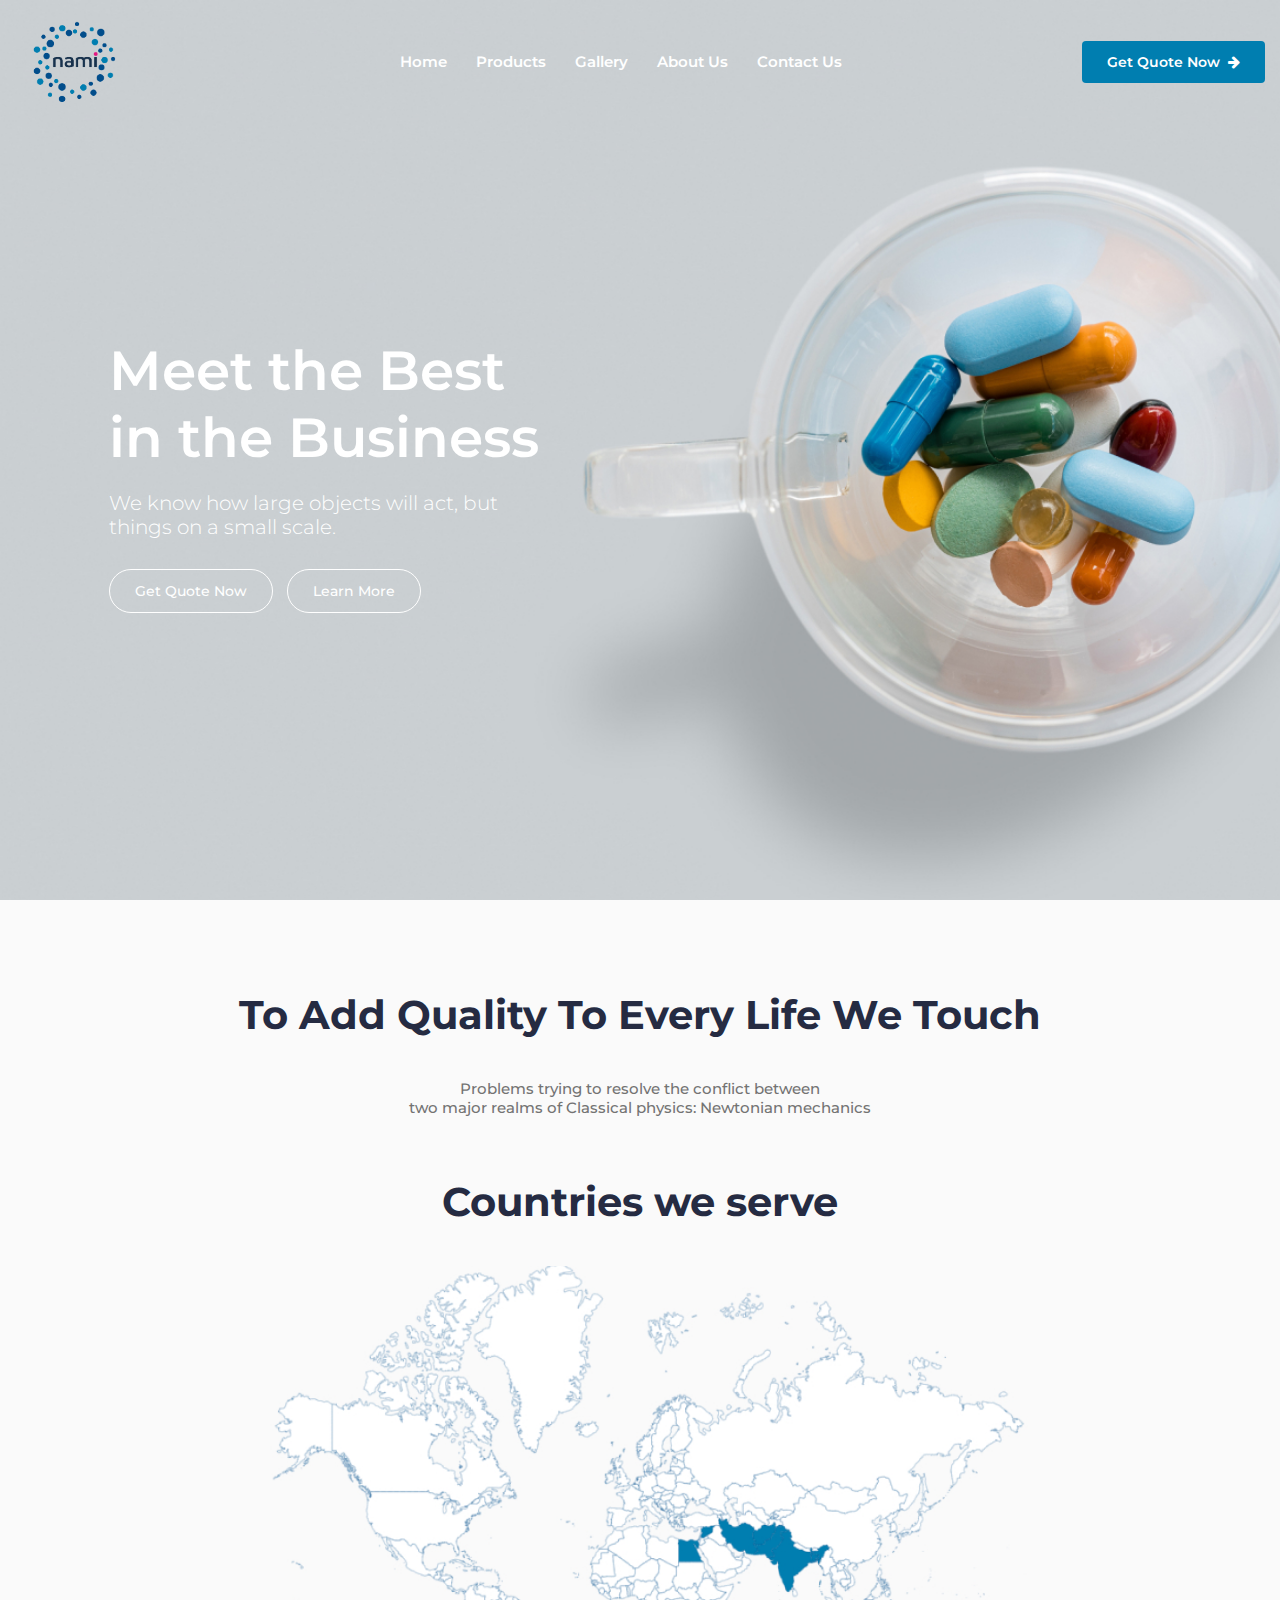
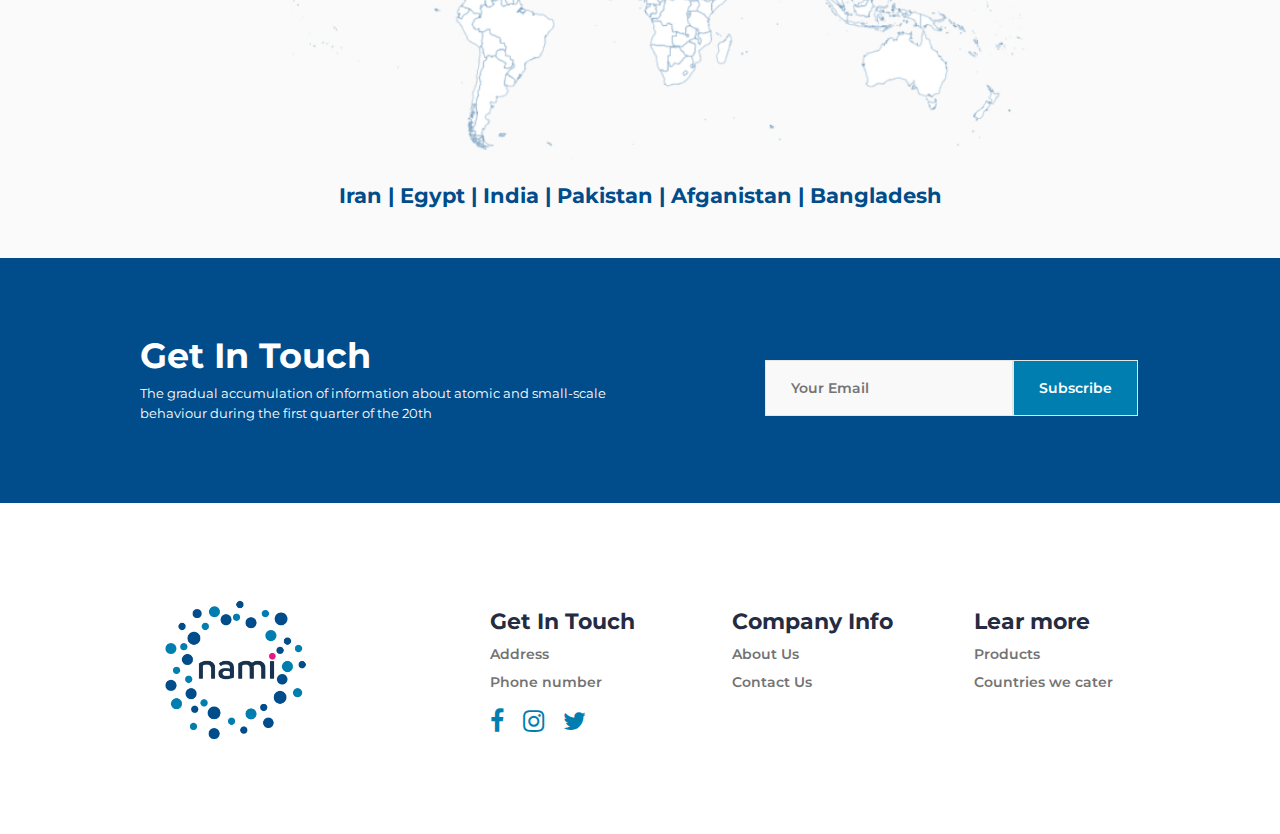
<file: index.html>
<!DOCTYPE html>
<html>
   <head>
      <meta name="viewport" content="width=device-width, initial-scale=1">
      <link rel="stylesheet" href="style.css">
	  <title>Namilifesciences</title>
	  <link rel = "icon" type = "image/png" href = "images/logo.png">
   <body>
      <header>
         <div class="container">
            <div class="row">
               <div class="logo"> 
                  <img src="images/logo.png">
               </div>
               <div class="navbar">
                  <ul class="nav-menu">
                     <li class="nav-item"><a href="index.html"class="active">Home</a></li>
                     <li class="nav-item"><a href="products.html">Products</a></li>
                     <li class="nav-item"><a href="gallery.html">Gallery</a></li>
                     <li class="nav-item"><a href="aboutUs.html">About Us</a></li>
                     <li class="nav-item"><a href="contactUs.html">Contact Us</a></li>
                  </ul>
               </div>
               <div class="hamburger">
                  <span class="bar"></span>
                  <span class="bar"></span>
                  <span class="bar"></span>
               </div>
               <div class="button-header">
                  <a href="contactUs.html#location">Get Quote Now &nbsp;<i class="fa fa-arrow-right"></i></a>
               </div>
            </div>
         </div>
         </div>
      </header>
      <section class="home" id="home">
         <div class="container">
            <div class="row full-screen">
               <div class="row">
                  <div class="home-content">
                     <div class="block">
                        <h1>Meet the Best in the Business</h1>
                        <h4>We know how large objects will act, but things on a small scale.</h4>
                        <div class="btn">
                           <a href="contactUs.html#location">Get Quote Now</a>
                           <a href="">Learn More</a>
                        </div>
                     </div>
                  </div>
               </div>
            </div>
         </div>
      </section>
      <section class="Main-content" id="Main-content">
         <div class="content">
            <div class="content-sub1">
               <h2>To Add Quality To Every Life We Touch</h2>
               <h4>Problems trying to resolve the conflict between<br>two major realms of Classical physics: Newtonian mechanics </h4>
            </div>
            <div class="btn">
               <a href="contactUs.html#location">Get Quote Now</a>
            </div>
            <div class="content-sub2" id="content-sub2">
               <h2>Countries we serve</h2>
               <img src="images/map.jpg">
               <h3>Iran | Egypt | India | Pakistan | Afganistan | Bangladesh
               </h3>
            </div>
         </div>
      </section>
      <section class="message-text">
         <div class="container">
            <div class="row align-items-center">
               <div class="text">
                  <h2>Get In Touch</h2>
                  <h3>The gradual accumulation of information about atomic and small-scale behaviour during the first quarter of the 20th </h3>
               </div>
               <div class="button">
				  <form action="suscribe.php" method="post">
                  	<input type="email" name="email" placeholder="Your Email"><a href="">Subscribe</a>
				  </form>
               </div>
            </div>
         </div>
      </section>
      <footer>
		<div class="container">
		   <div class="row">
			  <div class="logo">
				 <img src="images/logo.png">
			  </div>
			  <div class="empty">
			  </div>
			  <div class="touch">
				 <h3>Get In Touch</h3>
				 <h5><a href="contactUs.html#map">Address</a></h5>
				 <h5><a href="contactUs.html#contact">Phone number</a></h5>
				 <div class="social">
					<a href=""><i class="fa fa-facebook"></i></a>
					<a href=""><i class="fa fa-instagram"></i></a>
					<a href=""><i class="fa fa-twitter"></i></a>
				 </div>
			  </div>
			  <div class="info">
				 <h3>Company Info</h3>
				 <h5 ><a href="aboutUs.html">About Us</a></h5>
				 <h5><a href="contactUs.html">Contact Us</a></h5>
			  </div>
			  <div class="more">
				 <h3>Lear more</h3>
				 <h5><a href="products.html">Products</a></h5>
				 <h5><a href="#content-sub2">Countries we cater</a></h5>
			  </div>
		   </div>
		</div>
	 </footer>
      <script  src="script.js"></script>
   </body>
</html>
</file>
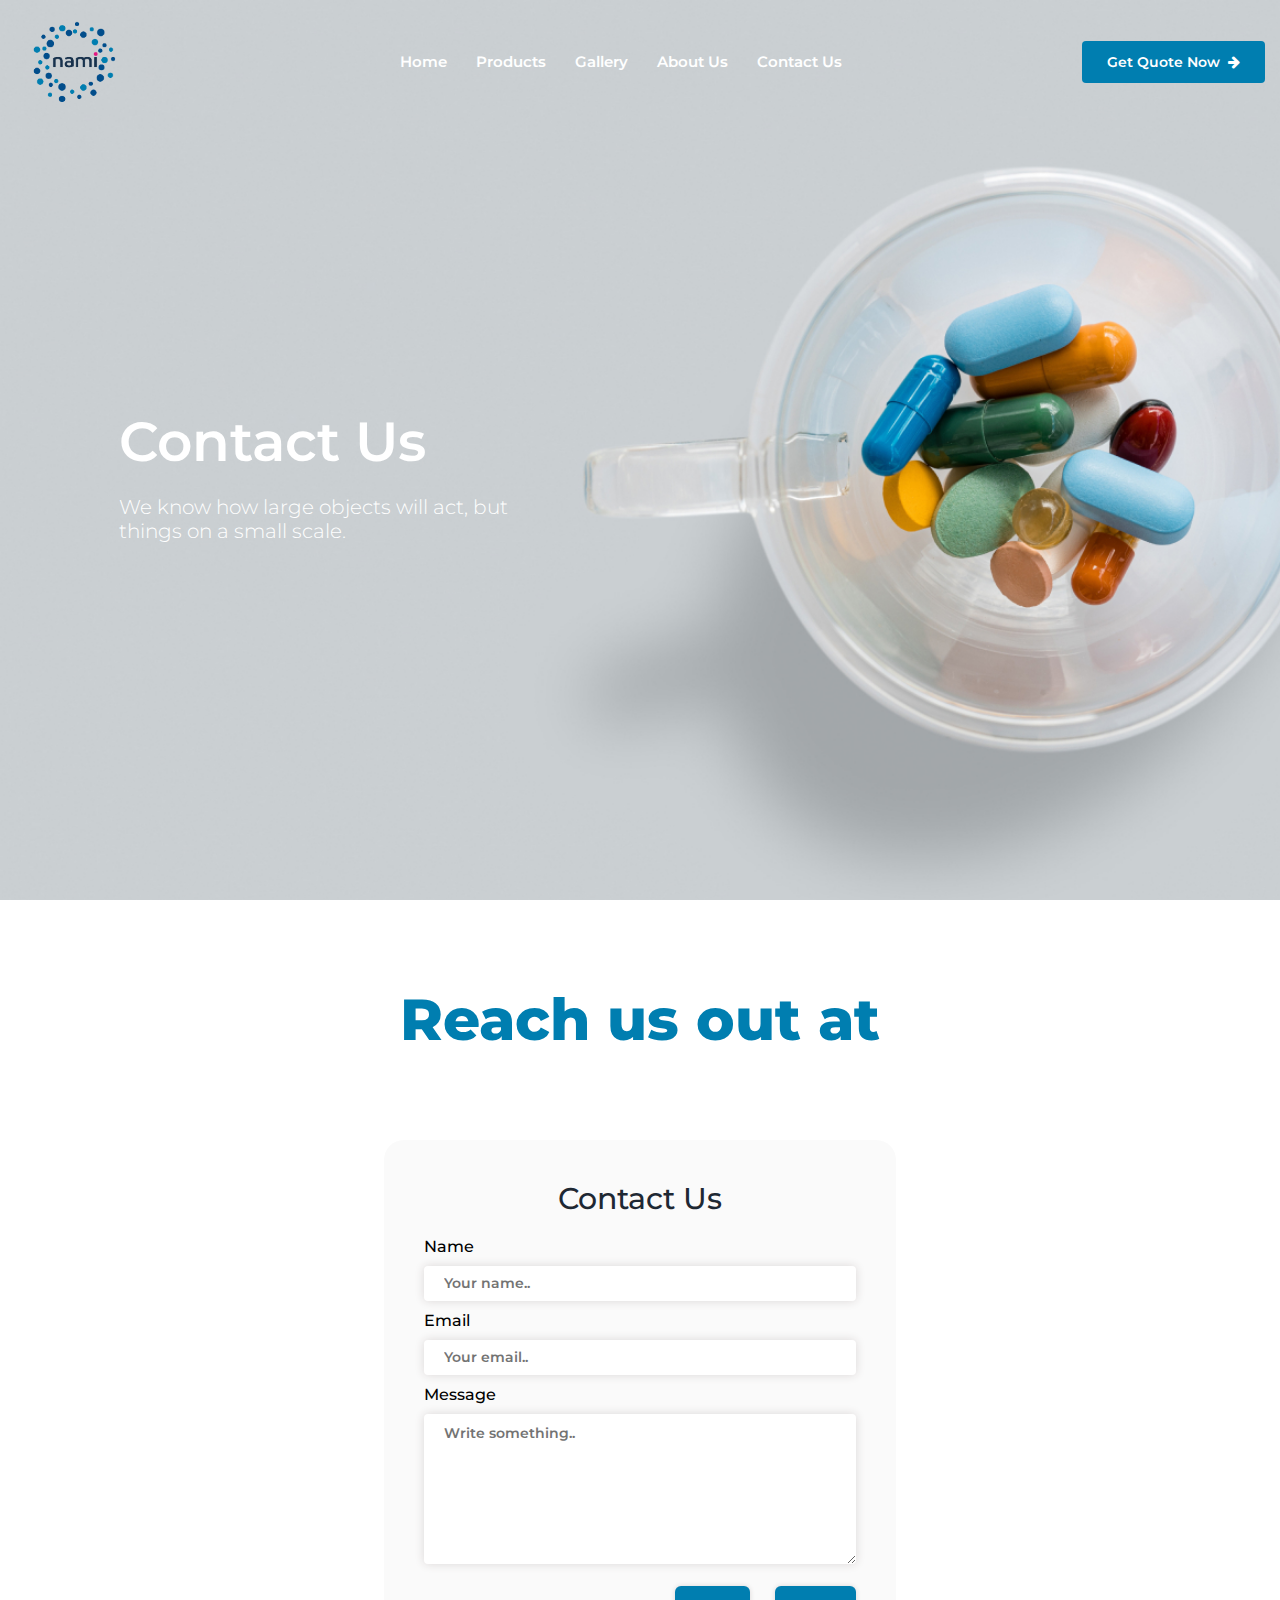
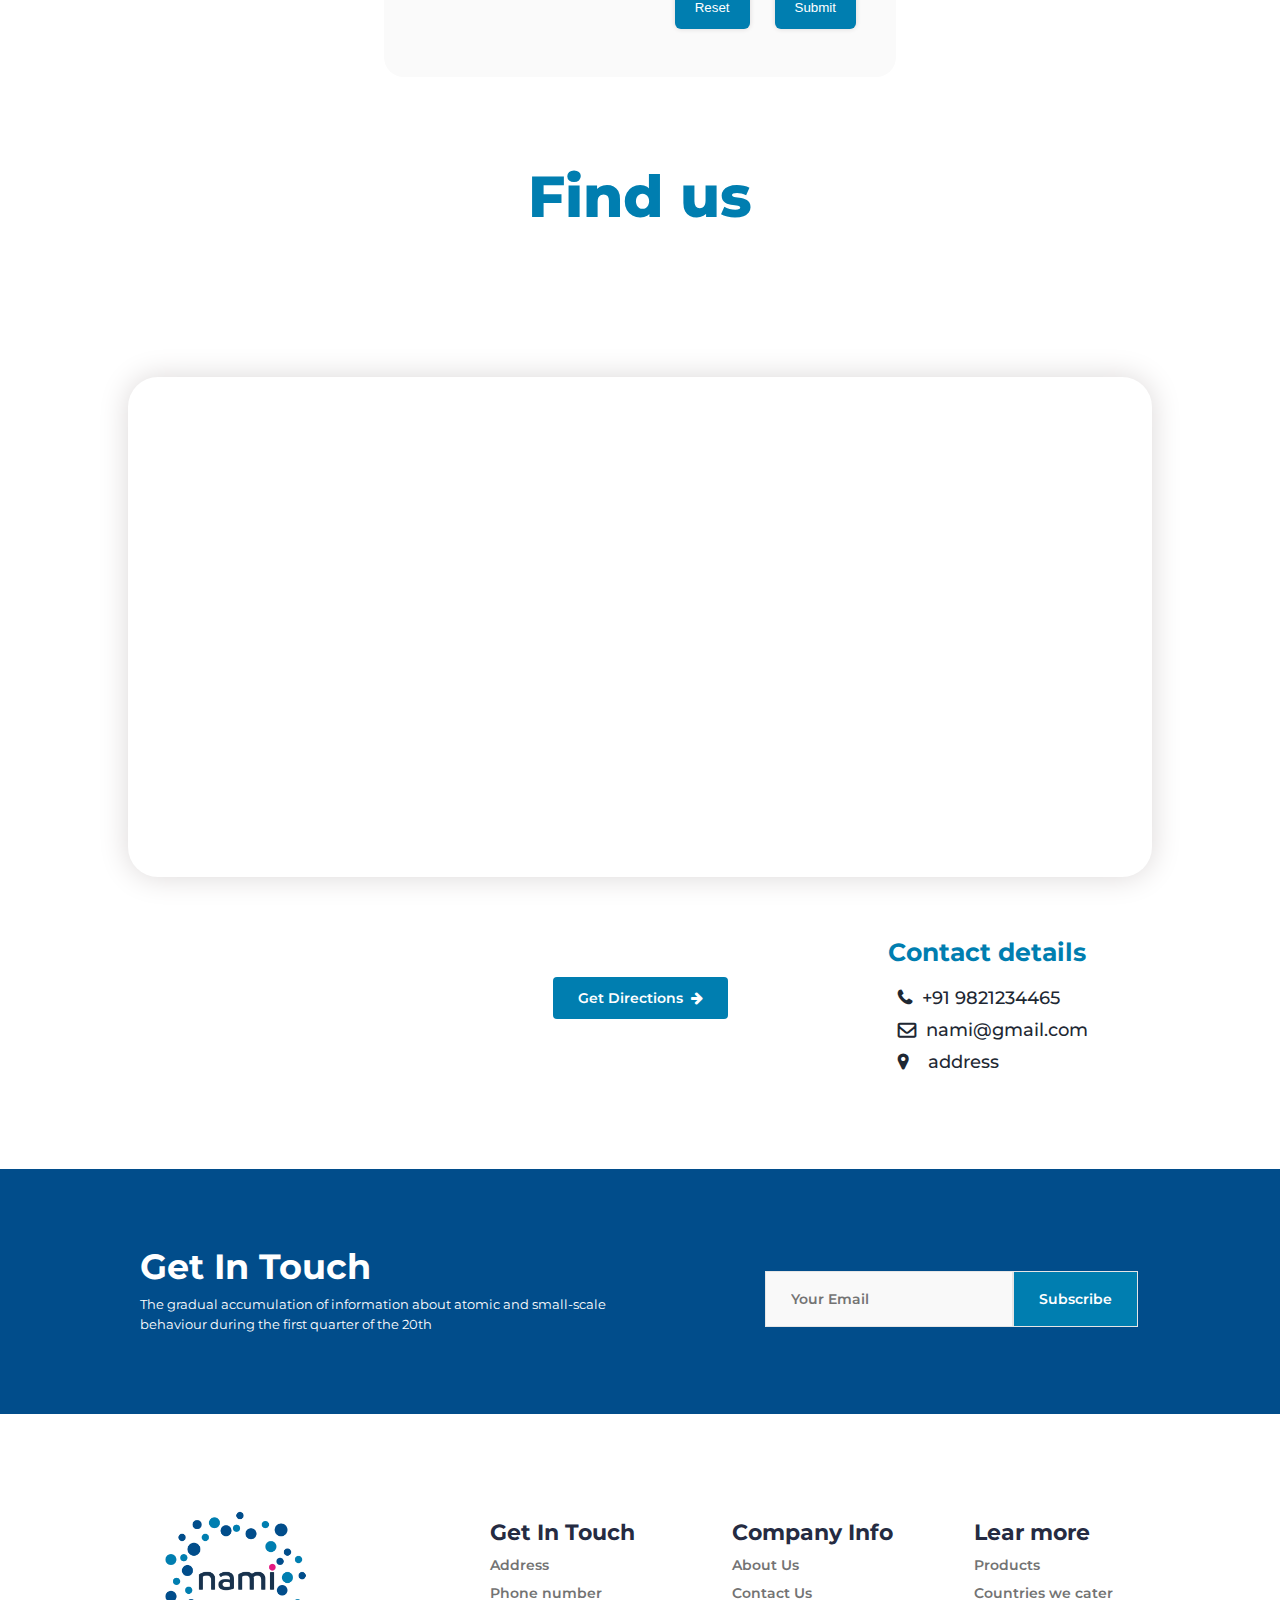
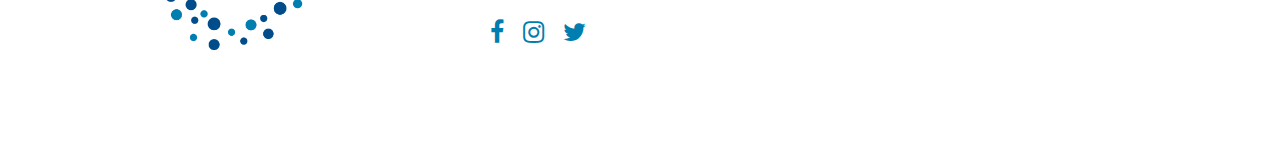
<file: contactUs.html>
<!DOCTYPE html>
<html>
   <head>
      <meta name="viewport" content="width=device-width, initial-scale=1">
      <link rel="stylesheet" href="style.css">
	  <title>Namilifesciences</title>
	  <link rel = "icon" type = "image/png" href = "images/logo.png">
   <body>
      <header>
         <div class="container">
            <div class="row">
               <div class="logo"> 
                  <img src="images/logo.png">
               </div>
               <div class="navbar">
				<ul class="nav-menu">
					<li class="nav-item"><a href="index.html"class="active">Home</a></li>
					<li class="nav-item"><a href="products.html">Products</a></li>
					<li class="nav-item"><a href="gallery.html">Gallery</a></li>
					<li class="nav-item"><a href="aboutUs.html">About Us</a></li>
					<li class="nav-item"><a href="contactUs.html">Contact Us</a></li>
				 </ul>
               </div>
               <div class="hamburger">
                  <span class="bar"></span>
                  <span class="bar"></span>
                  <span class="bar"></span>
               </div>
               <div class="button-header">
                  <a href="#location">Get Quote Now &nbsp;<i class="fa fa-arrow-right"></i></a>
               </div>
            </div>
         </div>
         </div>
      </header>
      <section class="contactUs" id="contactUs">
         <div class="container">
            <div class="row full-screen">
               <div class="row">
                  <div class="contactUs-content">
                     <div class="block">
                        <h1>Contact Us</h1>
                        <h4>We know how large objects will act, but things on a small scale.</h4>
                     </div>
                  </div>
               </div>
            </div>
         </div>
      </section>
      <section class="location" id="location">
         <h2>Reach us out at</h2>
         <div class="reach">
            <h3>Contact Us</h3>
			<form action="mail.php" method="post" id="Form">
				<label for="name">Name</label>
				<input type="text"  name="name" placeholder="Your name..">
				<label for="lname">Email</label>
				<input type="email"  name="email" placeholder="Your email..">
				<label for="message">Message</label>
				<textarea  name="message" placeholder="Write something.." style="height:200px"></textarea>
				<input type="submit" value="Submit">
				<input type="button" onclick="myFunction()" value="Reset">
			  </form>
         </div>
         <h2>Find us</h2>
         <div class="map-responsive" id="map">
            <iframe src="https://www.google.com/maps/embed?pb=!1m14!1m8!1m3!1d7615.241887462545!2d78.56094404536522!3d17.38196357809121!3m2!1i1024!2i768!4f13.1!3m3!1m2!1s0x0%3A0x59fc2b88f62ee2a9!2sNami%20Lifesciences%20Pvt%20Ltd!5e0!3m2!1sen!2sin!4v1626523184830!5m2!1sen!2sin" width="600" height="450" style="border:0;" allowfullscreen="" loading="lazy"></iframe>
         </div>
         <div class="button-directions" id="contact">
            <a class="get" href="https://goo.gl/maps/vc5wT9BYjyrYykWA7">Get Directions &nbsp;<i class="fa fa-arrow-right"></i></a>
            <div class="contact" >
               <h3>Contact details</h3>
               <h4><i class="fa fa-phone" style="margin-right: 10px;font-weight: 700;"></i>+91 9821234465</h4>
               <h4><i class="fa fa-envelope-o" style="margin-right: 10px;font-weight: 700;"></i>nami@gmail.com</h4>
               <h4><i class="fa fa-map-marker" style="margin-right: 20px;font-weight: 700;"></i>address</h4>
            </div>
         </div>
      </section>
      <section class="message-text">
         <div class="container">
            <div class="row align-items-center">
               <div class="text">
                  <h2>Get In Touch</h2>
                  <h3>The gradual accumulation of information about atomic and small-scale behaviour during the first quarter of the 20th </h3>
               </div>
               <div class="button">
				<form action="suscribe.php" method="post">
					<input type="email" name="email" placeholder="Your Email"><a href="">Subscribe</a>
				</form>
			 </div>
            </div>
         </div>
      </section>
      <footer>
		<div class="container">
		   <div class="row">
			  <div class="logo">
				 <img src="images/logo.png">
			  </div>
			  <div class="empty">
			  </div>
			  <div class="touch">
				 <h3>Get In Touch</h3>
				 <h5><a href="#map">Address</a></h5>
				 <h5><a href="#contact">Phone number</a></h5>
				 <div class="social">
					<a href=""><i class="fa fa-facebook"></i></a>
					<a href=""><i class="fa fa-instagram"></i></a>
					<a href=""><i class="fa fa-twitter"></i></a>
				 </div>
			  </div>
			  <div class="info">
				 <h3>Company Info</h3>
				 <h5 ><a href="aboutUs.html">About Us</a></h5>
				 <h5><a href="#contactUs">Contact Us</a></h5>
			  </div>
			  <div class="more">
				 <h3>Lear more</h3>
				 <h5><a href="products.html">Products</a></h5>
				 <h5><a href="index.html#content-sub2">Countries we cater</a></h5>
			  </div>
		   </div>
		</div>
	 </footer>
      <script  src="script.js"></script>
   </body>
</html>
</file>
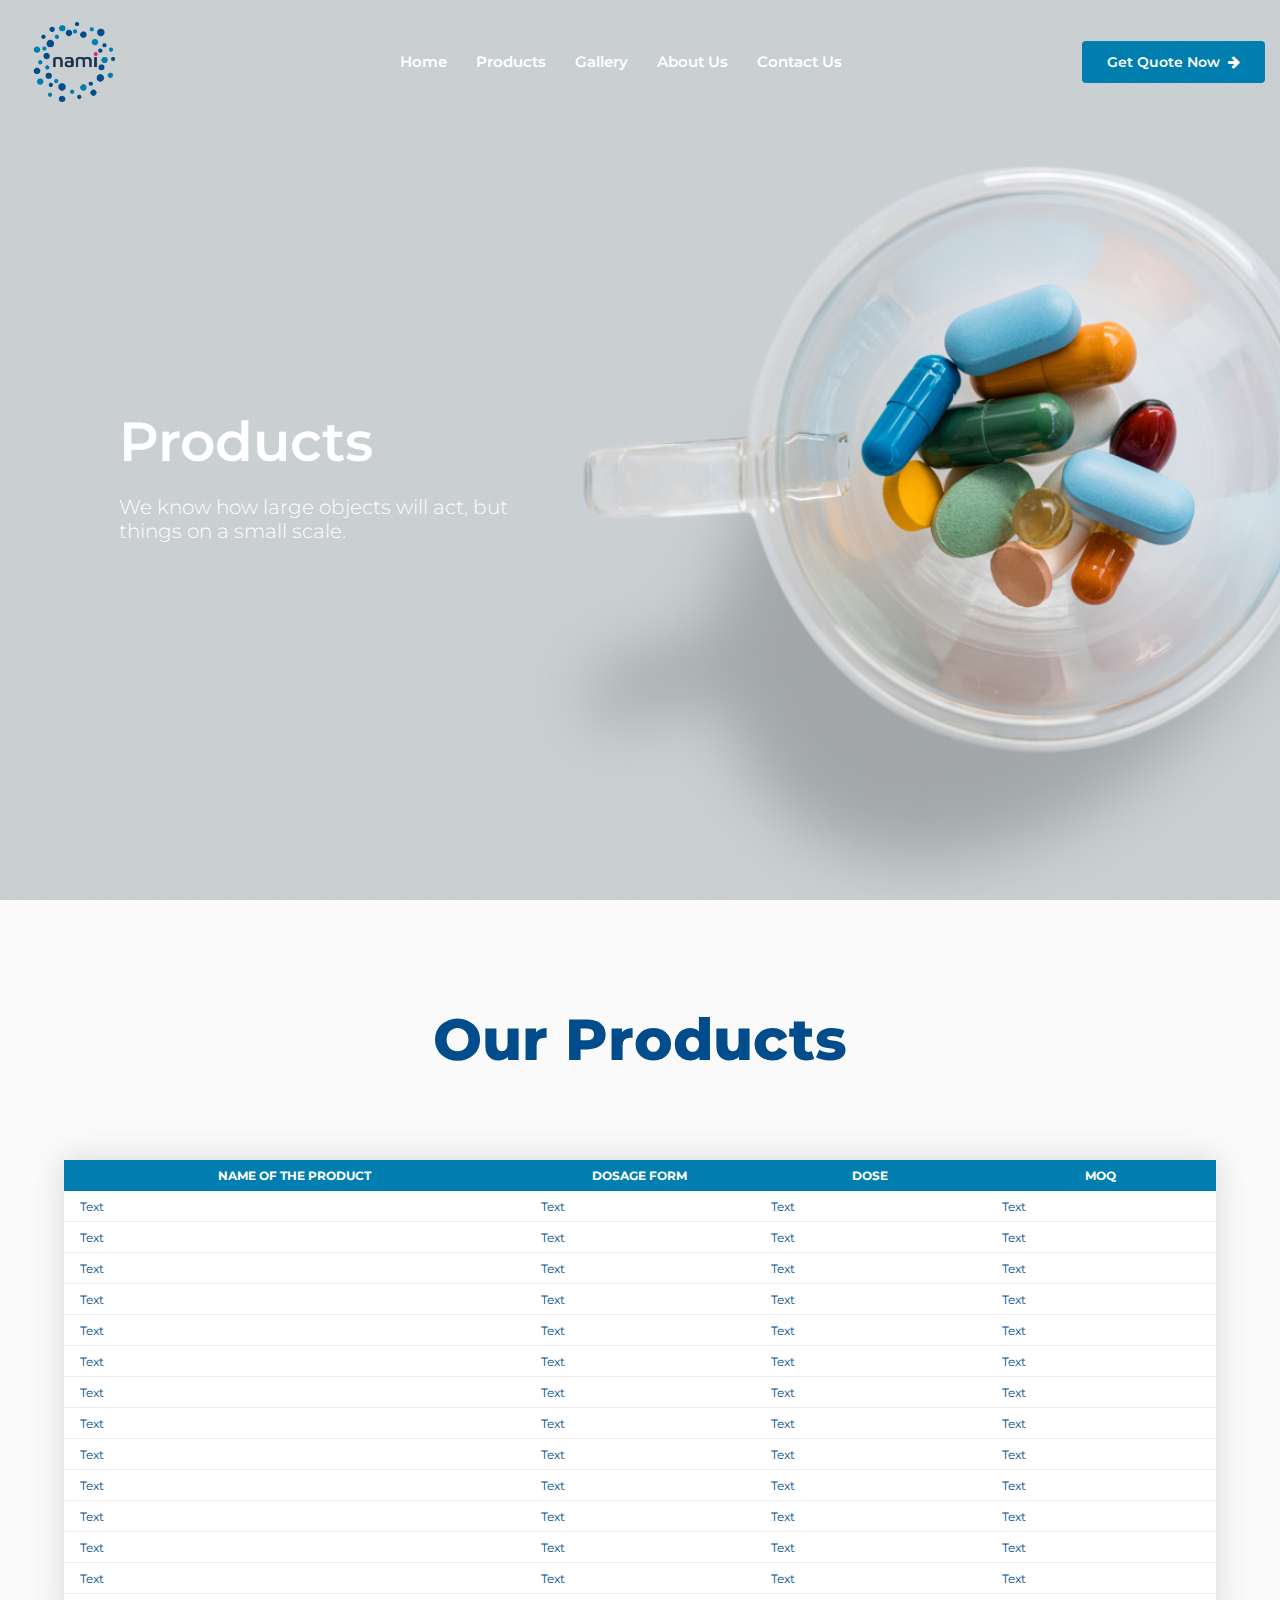
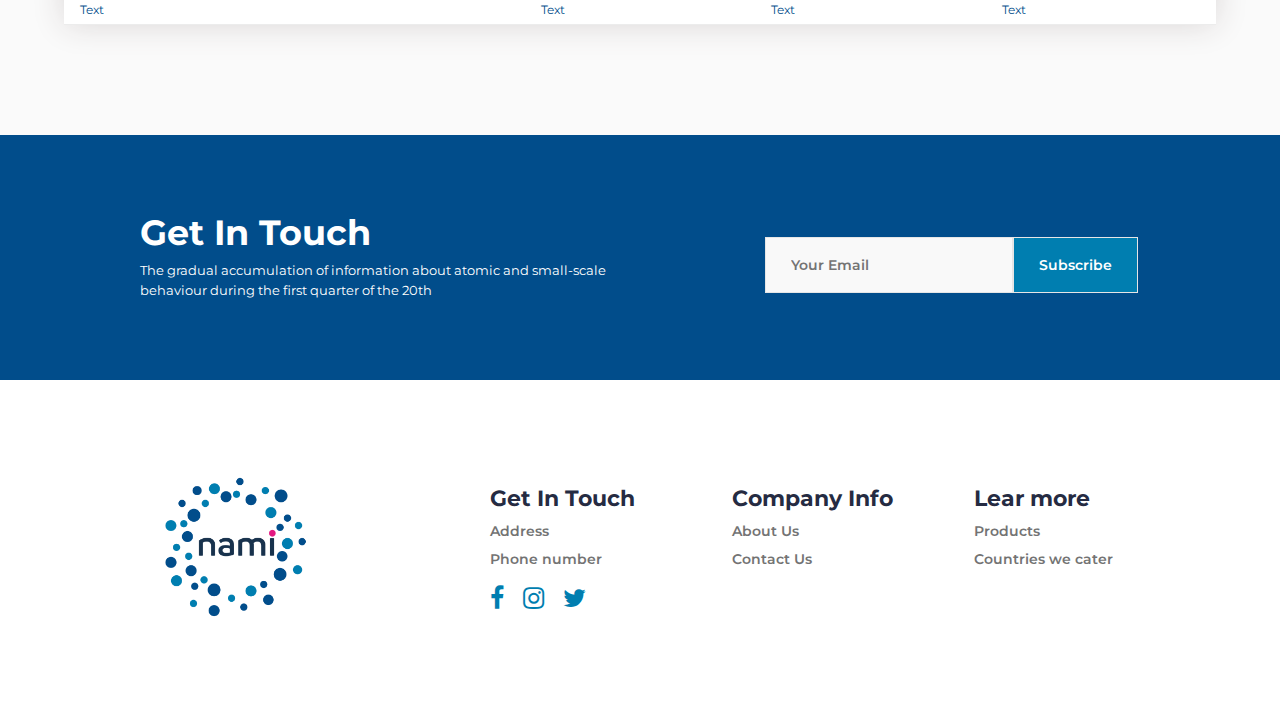
<file: products.html>
<!DOCTYPE html>
<html>
   <head>
      <meta name="viewport" content="width=device-width, initial-scale=1">
      <link rel="stylesheet" href="style.css">
	  <title>Namilifesciences</title>
	  <link rel = "icon" type = "image/png" href = "images/logo.png">
   <body>
      <header>
         <div class="container">
            <div class="row">
               <div class="logo"> 
                  <img src="images/logo.png">
               </div>
               <div class="navbar">
				<ul class="nav-menu">
					<li class="nav-item"><a href="index.html"class="active">Home</a></li>
					<li class="nav-item"><a href="products.html">Products</a></li>
					<li class="nav-item"><a href="gallery.html">Gallery</a></li>
					<li class="nav-item"><a href="aboutUs.html">About Us</a></li>
					<li class="nav-item"><a href="contactUs.html">Contact Us</a></li>
				 </ul>
               </div>
               <div class="hamburger">
                  <span class="bar"></span>
                  <span class="bar"></span>
                  <span class="bar"></span>
               </div>
               <div class="button-header">
                  <a href="contactUs.html#location">Get Quote Now &nbsp;<i class="fa fa-arrow-right"></i></a>
               </div>
            </div>
         </div>
         </div>
      </header>
      <section class="products" id="products">
         <div class="container">
            <div class="row full-screen">
               <div class="row">
                  <div class="products-content">
                     <div class="block">
                        <h1>Products</h1>
                        <h4>We know how large objects will act, but things on a small scale.</h4>
                     </div>
                  </div>
               </div>
            </div>
         </div>
      </section>
      <section class="table" id="table">
         <h2>Our Products</h2>
         <table id="items">
            <tr>
               <th class="name">NAME OF THE PRODUCT</th>
               <th class="form">DOSAGE FORM</th>
               <th class="dose">DOSE</th>
               <th class="moq">MOQ</th>
            </tr>
            <tr>
               <td class="name">Text</td>
               <td class="form">Text</td>
               <td class="dose">Text</td>
               <td class="moq">Text</td>
            </tr>
			<tr>
				<td class="name">Text</td>
				<td class="form">Text</td>
				<td class="dose">Text</td>
				<td class="moq">Text</td>
			 </tr>
			 <tr>
				<td class="name">Text</td>
				<td class="form">Text</td>
				<td class="dose">Text</td>
				<td class="moq">Text</td>
			 </tr>
			 <tr>
				<td class="name">Text</td>
				<td class="form">Text</td>
				<td class="dose">Text</td>
				<td class="moq">Text</td>
			 </tr>
			 <tr>
				<td class="name">Text</td>
				<td class="form">Text</td>
				<td class="dose">Text</td>
				<td class="moq">Text</td>
			 </tr>
			 <tr>
				<td class="name">Text</td>
				<td class="form">Text</td>
				<td class="dose">Text</td>
				<td class="moq">Text</td>
			 </tr>
			 <tr>
				<td class="name">Text</td>
				<td class="form">Text</td>
				<td class="dose">Text</td>
				<td class="moq">Text</td>
			 </tr>
			 <tr>
				<td class="name">Text</td>
				<td class="form">Text</td>
				<td class="dose">Text</td>
				<td class="moq">Text</td>
			 </tr>
			 <tr>
				<td class="name">Text</td>
				<td class="form">Text</td>
				<td class="dose">Text</td>
				<td class="moq">Text</td>
			 </tr>
			 <tr>
				<td class="name">Text</td>
				<td class="form">Text</td>
				<td class="dose">Text</td>
				<td class="moq">Text</td>
			 </tr>
			 <tr>
				<td class="name">Text</td>
				<td class="form">Text</td>
				<td class="dose">Text</td>
				<td class="moq">Text</td>
			 </tr>
			 <tr>
				<td class="name">Text</td>
				<td class="form">Text</td>
				<td class="dose">Text</td>
				<td class="moq">Text</td>
			 </tr>
			 <tr>
				<td class="name">Text</td>
				<td class="form">Text</td>
				<td class="dose">Text</td>
				<td class="moq">Text</td>
			 </tr>
			 <tr>
				<td class="name">Text</td>
				<td class="form">Text</td>
				<td class="dose">Text</td>
				<td class="moq">Text</td>
			 </tr>
         </table>
      </section>
      <section class="message-text">
         <div class="container">
            <div class="row align-items-center">
               <div class="text">
                  <h2>Get In Touch</h2>
                  <h3>The gradual accumulation of information about atomic and small-scale behaviour during the first quarter of the 20th </h3>
               </div>
               <div class="button">
				<form action="suscribe.php" method="post">
					<input type="email" name="email" placeholder="Your Email"><a href="">Subscribe</a>
				</form>
			 </div>
            </div>
         </div>
      </section>
      <footer>
         <div class="container">
            <div class="row">
               <div class="logo">
                  <img src="images/logo.png">
               </div>
               <div class="empty">
               </div>
               <div class="touch">
                  <h3>Get In Touch</h3>
                  <h5><a href="contactUs.html#map">Address</a></h5>
                  <h5><a href="contactUs.html#contact">Phone number</a></h5>
                  <div class="social">
                     <a href=""><i class="fa fa-facebook"></i></a>
                     <a href=""><i class="fa fa-instagram"></i></a>
                     <a href=""><i class="fa fa-twitter"></i></a>
                  </div>
               </div>
               <div class="info">
                  <h3>Company Info</h3>
                  <h5 ><a href="aboutUs.html">About Us</a></h5>
                  <h5><a href="contactUs.html">Contact Us</a></h5>
               </div>
               <div class="more">
                  <h3>Lear more</h3>
                  <h5><a href="#products">Products</a></h5>
                  <h5><a href="index.html#content-sub2">Countries we cater</a></h5>
               </div>
            </div>
         </div>
      </footer>
      <script  src="script.js"></script>
   </body>
</html>
</file>
<file: style.css>
@import url('https://fonts.googleapis.com/css2?family=Montserrat:wght@100;200;300;400;500;600;700;800;900&display=swap');
@import url('https://stackpath.bootstrapcdn.com/font-awesome/4.7.0/css/font-awesome.min.css');
html {
	scroll-behavior: smooth;
}

body {
	margin: 0;
	font-family: 'Montserrat', sans-serif;
}

* {
	box-sizing: border-box;
	margin: 0;
}

.row {
	display: flex;
	flex-wrap: wrap;
}

header {
	position: absolute;
	left: 0px;
	right: 0px;
	padding: 0px 15px;
	z-index: 11;
}

header .row {
	justify-content: space-between;
	align-items: center;
}

header.fixed {
	background-color: #ffffff;
	position: fixed;
	border-color: #eeeeee;
	animation: fixHeader .5s ease;
	z-index: 11;
}

@keyframes fixHeader {
	0% {
		transform: translateY(-100%);
		opacity: 0;
	}
	100% {
		transform: translateY(-%);
	}
}

header .logo img {
	width: 120px;
	height: auto;
}

header.fixed .logo img {
	width: 80px;
	height: auto;
}

header .navbar ul {
	list-style: none;
	padding: 0;
	margin: 0;
}

header .navbar ul li {
	display: inline-block;
	margin-left: 25px;
}

header .navbar ul li a {
	font-size: 15px;
	text-decoration: none;
	line-height: 72px;
	color: #ffffff;
	display: block;
	font-weight: 600;
	position: relative;
}

header .navbar ul li a:hover {
	color: black;
	transition: all 0.4s ease;
}

.fixed .navbar ul li a {
	color: black;
}

.fixed .navbar ul li a:hover {
	color: #007EB0;
	transition: all 0.5s ease;
}

header .button-header {
	text-align: right;
}

header .button-header a {
	border-radius: 4px;
	color: #ffffff;
	padding: 12px 25px;
	text-decoration: none;
	display: inline-block;
	font-size: 14px;
	font-weight: 600;
	transition: all .5s ease;
	background-color: #007EB0;
}

header .button-header a:hover {
	background-color: #000000;
	color: #ffffff;
}

.home {
	min-height: 100vh;
	position: relative;
}

.home::before {
	content: "";
	background-image: url("images/background.jpg");
	background-size: cover;
	background-position: center;
	position: absolute;
	top: 0px;
	right: 0px;
	bottom: 0px;
	left: 0px;
	z-index: -20;
}

.home .full-screen {
	min-height: 100vh;
}

.home .home-content {
	flex: 0 0 100%;
	max-width: 65%;
	display: flex;
	flex-wrap: wrap;
	align-items: center;
}

.home .home-content .block {
	flex: 0 0 100%;
	max-width: 100%;
	padding-left: 20%;
	margin-top: 50px;
}

.home .home-content .block h1 {
	color: #ffffff;
	font-size: 55px;
	font-weight: 600;
	margin: 0;
	padding: 0;
}

.home .home-content .block h4 {
	color: #ffffff;
	font-size: 20px;
	font-weight: 300;
	margin: 0;
	padding: 0;
	padding-top: 20px;
	padding-right: 40px;
}

.home .home-content .block .btn {
	padding-top: 30px;
}

.home .home-content .block .btn a {
	border-radius: 30px;
	color: #ffffff;
	border: 1px solid #ffffff;
	padding: 12px 25px;
	text-decoration: none;
	display: inline-block;
	font-size: 14px;
	font-weight: 500;
	transition: all .5s ease;
	background-color: transparent;
	margin-right: 10px;
}

.home .home-content .block .btn a:hover {
	background-color: #007EB0;
	color: #ffffff;
	border: 1px solid #007EB0;
}

@media(max-width:865px) {
	.home::before {
		opacity: 0.5;
	}
	.home::after {
		opacity: 0.4;
	}
	.home .home-content {
		max-width: 100%;
	}
	.home .home-content .block {
		padding: 40px 10%;
		text-align: center;
	}
	.home .home-content .block .btn {
		display: none;
	}
	.Main-content .content .btn {
		display: block;
	}
	.Main-content .content .btn a {
		display: block;
		font-size: 11px;
	}
	.home .home-content .block h1 {
		color: #3D3D3D;
		font-size: 38px;
		font-weight: 800;
	}
	.home .home-content .block h4 {
		color: #3D3D3D;
		font-size: 14px;
		font-weight: 500;
		padding-right: 0px;
	}
	.row {
		width: 100%;
	}
	.home {
		min-height: 70vh;
	}
	.home .full-screen {
		min-height: 70vh;
	}
}

.Main-content .content {
	padding: 30px 0;
	text-align: center;
	background-color: #FAFAFA;
}

.Main-content .content h2 {
	color: #252B42;
	font-size: 40px;
	padding-bottom: 40px;
	padding-top: 60px;
}

.Main-content .content .btn {
	padding-top: 30px;
	display: none;
}

@media (max-width:865px) {
	.Main-content .content .btn {
		display: block;
	}
	.Main-content .content h2 {
		color: #252B42;
		font-size: 26px;
		font-weight: 700;
		padding: 40px 5%;
	}
}

.Main-content .content .btn a {
	border-radius: 30px;
	color: #ffffff;
	border: 1px solid #007EB0;
	padding: 12px 25px;
	text-decoration: none;
	display: inline-block;
	font-size: 14px;
	font-weight: 500;
	transition: all .5s ease;
	background-color: #007EB0;
	margin-right: 10px;
}

.Main-content .content .btn a:hover {
	background-color: black;
	color: #ffffff;
	border: 1px solid black;
}

.Main-content .content .content-sub2 {
	width: 80%;
	height: auto;
	margin: auto;
}

.Main-content .content .content-sub2 img {
	width: 100%;
	height: auto;
}

.Main-content .content .content-sub2 h3 {
	font-weight: 700;
	color: #014D8B;
	font-size: 21px;
	padding: 20px 0;
}

@media (max-width:865px) {
	.Main-content .content .content-sub2 h3 {
		font-size: 14px;
	}
}

.Main-content .content h4 {
	color: #737373;
	font-size: 15px;
	font-weight: 500;
	padding: 0 5%;
}

.message-text {
	background-color: #014D8B;
	padding: 80px 15px;
}

.message-text .text {
	flex: 0 0 60%;
	max-width: 60%;
	padding-left: 10%;
}

.message-text .text h2 {
	font-size: 35px;
	color: #ffffff;
	font-weight: 700;
	margin: 0;
	line-height: 35px;
}

.message-text .text h3 {
	font-size: 13px;
	color: #ffffff;
	font-weight: 400;
	margin: 0;
	line-height: 35px;
	padding-top: 10px;
	width: 80%;
	line-height: 20px;
}

.message-text .button {
	flex: 0 0 40%;
	max-width: 40%;
	text-align: left;
	padding-top: 22px;
}

.message-text .button a {
	color: #ffffff;
	padding: 18px 25px;
	text-decoration: none;
	display: inline-block;
	font-size: 14px;
	font-weight: 600;
	transition: all .5s ease;
	background-color: #007EB0;
	border: 1px solid #E6E6E6;
}

.message-text .button input:focus,
textarea:focus,
select:focus {
	color: black;
	font-weight: 600;
	outline: none;
	font-size: 14px;
}

.message-text .button input {
	color: #ffffff;
	border: 1px solid #E6E6E6;
	padding: 19px 25px;
	text-decoration: none;
	display: inline-block;
	font-size: 14px;
	font-weight: 600;
	transition: all .5s ease;
	background-color: #F9F9F9;
}

.message-text .button a:hover {
	background-color: black;
	color: white;
}

 ::placeholder {
	color: #737373;
	font-family: 'Montserrat', sans-serif;
	font-weight: 600;
	font-size: 14px;
}

@media(max-width:500px) {
	.message-text .button a {
		padding: 10px 15px 10px 15px;
	}
	.message-text .button input {
		padding: 10px 15px;
		width: 150px;
	}
}

@media(max-width:960px) {
	.message-text .text {
		flex: none;
		max-width: 100%;
		padding-left: 0;
		text-align: center;
		margin: auto;
	}
	.message-text .text h3 {
		margin: auto;
		width: 60%;
		padding-bottom: 20px;
	}
	.message-text .button {
		flex: none;
		max-width: 100%;
		;
		margin: auto;
	}
}

footer {
	padding: 60px 5%;
}

footer .row {
	display: flex;
	flex-direction: row;
}

footer .row h3 {
	padding-top: 30px;
	font-size: 22px;
	color: #252B42;
	text-align: left;
}

footer .row h5 {
	font-size: 14px;
	color: #737373;
	font-weight: 600;
	text-align: left;
	padding-top: 10px;
}

footer .row h5 a {
	text-decoration: none;
	color: #737373;
}

footer .row h5 a:hover {
	color: #252B42;
	transition: all 0.2s ease;
}

footer .logo {
	width: 30%;
	text-align: center;
}

footer .logo img {
	width: 60%;
	height: auto;
}

footer .empty {
	width: 7%;
}

footer .touch {
	width: 21%;
	text-align: left;
	padding-top: 15px;
}

footer .touch .social a {
	color: #007EB0;
	text-decoration: none;
	transition: all .5s ease;
	text-decoration: none;
	font-size: 25px;
	padding-right: 15px;
}

footer .touch .social {
	padding-top: 15px;
	;
}

footer .touch .social a:hover {
	color: #252B42;
}

footer .info {
	width: 21%;
	text-align: center;
	padding-top: 15px;
}

footer .more {
	width: 21%;
	text-align: center;
	padding-top: 15px;
}

@media(max-width:960px) {
	footer .row {
		display: block;
	}
	footer .logo {
		margin: auto;
		width: 300px;
	}
	footer .empty {
		display: none;
	}
	footer .touch {
		margin: auto;
		text-align: center;
		width: 100%;
	}
	footer .info {
		margin: auto;
		width: 100%;
	}
	footer .more {
		margin: auto;
		width: 100%;
	}
	footer .row h3 {
		text-align: center;
	}
	footer .row h5 {
		text-align: center;
	}
	header .logo img {
		width: 100px;
		height: auto;
	}
}

.aboutUs {
	min-height: 100vh;
	position: relative;
}

.aboutUs::before {
	content: "";
	background-image: url("images/background.jpg");
	background-size: cover;
	background-position: center;
	position: absolute;
	top: 0px;
	right: 0px;
	bottom: 0px;
	left: 0px;
	z-index: -20;
}

.aboutUs .full-screen {
	min-height: 100vh;
}

.aboutUs .aboutUs-content {
	flex: 0 0 100%;
	max-width: 90%;
	display: flex;
	flex-wrap: wrap;
	align-items: center;
}

.aboutUs .aboutUs-content .block {
	flex: 0 0 100%;
	max-width: 100%;
	padding-left: 20%;
	margin-top: 50px;
}

.aboutUs .aboutUs-content .block h1 {
	color: #3D3D3D;
	font-size: 55px;
	font-weight: 600;
	margin: 0;
	padding: 0;
}

.aboutUs .aboutUs-content .block h4 {
	color: #3D3D3D;
	font-size: 20px;
	font-weight: 300;
	margin: 0;
	padding: 0;
	padding-top: 20px;
	padding-right: 40px;
}

.about {
	padding: 60px 4%;
	background-color: #FAFAFA;
	;
}

.about h2 {
	color: #014D8B;
	font-size: 50px;
	font-weight: 800;
	padding: 60px 0 20px 0;
}

.about h4 {
	color: #282828;
	font-size: 28px;
	font-weight: 600;
	padding: 10px 0;
	line-height: 50px;
}

.about .about-content {
	border-radius: 30px;
	background-color: #54A7C40A;
	padding: 20px 4% 80px 4%;
}

.about .certifications {
	padding: 40px 4% 40px 4%;
}

.cert .cert-container .grid {
	padding: 40px 0;
	display: flex;
	flex-direction: row;
	flex-wrap: wrap;
	justify-content: space-evenly;
}

.cert .cert-container .grid .certificate {
	width: 35%;
	height: auto;
	margin: 10px;
}

.cert .cert-container .grid .certificate:hover {
	transform: scale(1.1);
	transition: all 0.2s ease;
}

.cert .cert-container .grid .certificate img {
	width: 100%;
	height: auto;
	display: block;
}

header .navbar-black ul {
	list-style: none;
	padding: 0;
	margin: 0;
}

header .navbar-black ul li {
	display: inline-block;
	margin-left: 25px;
}

header .navbar-black ul li a {
	font-size: 15px;
	text-decoration: none;
	line-height: 72px;
	color: #3D3D3D;
	display: block;
	font-weight: 600;
	position: relative;
}

header .navbar-black ul li a:hover {
	color: black;
	transition: all 0.4s ease;
}

.fixed .navbar-black ul li a {
	color: black;
}

.fixed .navbar-black ul li a:hover {
	color: #007EB0;
	transition: all 0.5s ease;
}

@media(max-width:865px) {
	.aboutUs::before {
		opacity: 0.5;
	}
	.aboutUs::after {
		opacity: 0.4;
	}
	.aboutUs .aboutUs-content {
		max-width: 100%;
	}
	.aboutUs .aboutUs-content .block {
		padding: 40px 10%;
		text-align: center;
	}
	.aboutUs .aboutUs-content .block h1 {
		color: #3D3D3D;
		font-size: 38px;
		font-weight: 800;
	}
	.aboutUs .aboutUs-content .block h4 {
		color: #3D3D3D;
		font-size: 14px;
		font-weight: 500;
		padding-right: 0px;
	}
	.aboutUs {
		min-height: 70vh;
	}
	.aboutUs .full-screen {
		min-height: 70vh;
	}
	.about .about-content {
		padding: 20px 4%;
	}
	.about .about-content h2 {
		font-size: 30px;
		padding: 20px 0;
	}
	.about .about-content h4 {
		font-size: 22px;
		line-height: 48px;
	}
	.about .certifications h2 {
		font-size: 30px;
	}
	.about .certifications {
		padding-bottom: 0;
	}
}

.gallery {
	min-height: 100vh;
	position: relative;
}

.gallery::before {
	content: "";
	background-image: url("images/background.jpg");
	background-size: cover;
	background-position: center;
	position: absolute;
	top: 0px;
	right: 0px;
	bottom: 0px;
	left: 0px;
	z-index: -20;
}

.gallery .full-screen {
	min-height: 100vh;
}

.gallery .gallery-content {
	flex: 0 0 100%;
	max-width: 90%;
	display: flex;
	flex-wrap: wrap;
	align-items: center;
}

.gallery .gallery-content .block {
	flex: 0 0 100%;
	max-width: 100%;
	padding-left: 20%;
	margin-top: 50px;
}

.gallery .gallery-content .block h1 {
	color: #3D3D3D;
	font-size: 55px;
	font-weight: 600;
	margin: 0;
	padding: 0;
}

.gallery .gallery-content .block h4 {
	color: #3D3D3D;
	font-size: 20px;
	font-weight: 300;
	margin: 0;
	padding: 0;
	padding-top: 20px;
	padding-right: 40px;
}

.gall {
	padding: 60px 5%;
	background: #FAFAFA;
}

.gall h2 {
	color: #014D8B;
	font-size: 58px;
	font-weight: 800;
	text-align: center;
}

.gall .gall-container {
	padding: 60px 0 0 0;
}

.gall .gall-container h3 {
	font-size: 40px;
	font-weight: 700;
	color: #014D8B;
	padding: 10px 20px;
}

.gall .gall-container h5 {
	font-size: 14px;
	font-weight: 500;
	Line-height: 20px;
	color: #014D8B;
	padding: 10px 20px;
}

.gall .gall-container .grid {
	padding: 40px 0;
	display: flex;
	flex-direction: row;
	flex-wrap: wrap;
	justify-content: space-evenly;
}

.gall .gall-container .grid .img {
	width: 20%;
	margin: 20px;
	margin-bottom: 70px;
	border-radius: 15%;
	box-shadow: 0 0 10px rgb(228, 225, 225)
}

.gall .gall-container .grid .img:hover {
	transform: scale(1.1);
	transition: all 0.2s ease;
}

.gall .gall-container .grid .img img {
	width: 100%;
	height: auto;
	display: block;
	border-radius: 15%;
}

.gallery1 {
	display: none;
}

@media(max-width:865px) {
	.gallery::before {
		opacity: 0.5;
	}
	.gallery::after {
		opacity: 0.4;
	}
	.gallery .gallery-content {
		max-width: 100%;
	}
	.gallery .gallery-content .block {
		padding: 40px 10%;
		text-align: center;
	}
	.gall .gall-container h3 {
		font-size: 22px;
	}
	.gall h2 {
		font-size: 30px;
	}
	.gallery .gallery-content .block h1 {
		color: #3D3D3D;
		font-size: 38px;
		font-weight: 800;
	}
	.gallery .gallery-content .block h4 {
		color: #3D3D3D;
		font-size: 14px;
		font-weight: 500;
		padding-right: 0px;
	}
	.gallery {
		min-height: 70vh;
	}
	.gallery .full-screen {
		min-height: 70vh;
	}
}

.products {
	min-height: 100vh;
	position: relative;
}

.products::before {
	content: "";
	background-image: url("images/background.jpg");
	background-size: cover;
	background-position: center;
	position: absolute;
	top: 0px;
	right: 0px;
	bottom: 0px;
	left: 0px;
	z-index: -20;
}

.products .full-screen {
	min-height: 100vh;
}

.products .products-content {
	flex: 0 0 100%;
	max-width: 90%;
	display: flex;
	flex-wrap: wrap;
	align-items: center;
}

.products .products-content .block {
	flex: 0 0 100%;
	max-width: 100%;
	padding-left: 20%;
	margin-top: 50px;
}

.products .products-content .block h1 {
	color: white;
	font-size: 55px;
	font-weight: 600;
	margin: 0;
	padding: 0;
}

.products .products-content .block h4 {
	color: white;
	font-size: 20px;
	font-weight: 300;
	margin: 0;
	padding: 0;
	padding-top: 20px;
	padding-right: 40px;
}

@media(max-width:865px) {
	.products::before {
		opacity: 0.5;
	}
	.products::after {
		opacity: 0.4;
	}
	.products .products-content {
		max-width: 100%;
	}
	.products .products-content .block {
		padding: 40px 10%;
		text-align: center;
	}
	.products .products-content .block .btn {
		display: none;
	}
	.products .products-content .block h1 {
		color: #3D3D3D;
		font-size: 38px;
		font-weight: 800;
	}
	.products .products-content .block h4 {
		color: #3D3D3D;
		font-size: 14px;
		font-weight: 500;
		padding-right: 0px;
	}
	.products {
		min-height: 70vh;
	}
	.products .full-screen {
		min-height: 70vh;
	}
}

.table {
	background-color: #FAFAFA;
	padding: 80px 0 110px 0;
}

table tbody {
	display: block;
	max-height: 60vh;
	overflow-y: scroll;
}

table thead,
table tbody tr {
	display: table;
	width: 100%;
	table-layout: fixed;
}

#items {
	border-collapse: collapse;
	width: 90%;
	margin: auto;
	background-color: white;
	box-shadow: 0 0 30px #dbd7d7;
}

#items td,
#items th {
	box-shadow: 0px -1px 0px 0px #11111114 inset;
	padding: 8px 16px;
}

.name {
	width: 40%;
}

.form {
	width: 20%;
}

.dose {
	width: 20%;
}

.moq {
	width: 20%;
}

#items tr:hover {
	background-color: #ddd;
}

#items tr {
	color: #014D8B;
	font-weight: 400;
	font-size: 12px;
}

#items th {
	font-size: 12px;
	font-weight: 700;
	padding: 8px 16px;
	text-align: center;
	background-color: #007EB0;
	color: white;
}

.table h2 {
	font-size: 58px;
	font-weight: 800;
	line-height: 80px;
	text-align: center;
	color: #014D8B;
	padding: 20px 0 80px 0;
}

@media (max-width:865px) {
	.table {
		padding: 10px 0 40px 0;
	}
	.table h2 {
		font-size: 26px;
		font-weight: 700;
		padding: 10px 0;
	}
	#items th {
		font-weight: 500;
		padding: 8px;
		font-size: 10px;
	}
	#items tr {
		padding: 8px;
		font-size: 10px;
	}
}

.contactUs {
	min-height: 100vh;
	position: relative;
}

.contactUs::before {
	content: "";
	background-image: url("images/background.jpg");
	background-size: cover;
	background-position: center;
	position: absolute;
	top: 0px;
	right: 0px;
	bottom: 0px;
	left: 0px;
	z-index: -20;
}

.contactUs .full-screen {
	min-height: 100vh;
}

.contactUs .contactUs-content {
	flex: 0 0 100%;
	max-width: 90%;
	display: flex;
	flex-wrap: wrap;
	align-items: center;
}

.contactUs .contactUs-content .block {
	flex: 0 0 100%;
	max-width: 100%;
	padding-left: 20%;
	margin-top: 50px;
}

.contactUs .contactUs-content .block h1 {
	color: white;
	font-size: 55px;
	font-weight: 600;
	margin: 0;
	padding: 0;
}

.contactUs .contactUs-content .block h4 {
	color: white;
	font-size: 20px;
	font-weight: 300;
	margin: 0;
	padding: 0;
	padding-top: 20px;
	padding-right: 40px;
}

.reach {
	width: 40%;
	margin: auto;
	background-color: #FAFAFA;
	padding: 40px;
	border-radius: 20px;
	display: flex;
	flex-direction: column;
}

.reach h3 {
	color: #1E2833;
	font-weight: 500;
	font-size: 30px;
	padding: 0px 0 20px 0;
	text-align: center;
}

.reach form input[type=email],
select {
	width: 100%;
	padding: 10px 20px;
	margin: 10px 0;
	display: inline-block;
	border: none;
	border-radius: 4px;
	box-sizing: border-box;
	box-shadow: 0 0 10px #dbd7d7;
}

.reach form input[type=text],
select {
	width: 100%;
	padding: 10px 20px;
	margin: 10px 0;
	display: inline-block;
	border-radius: 4px;
	box-sizing: border-box;
	box-shadow: 0 0 10px #dbd7d7;
	border: none;
}

.reach form textarea {
	width: 100%;
	padding: 10px 20px;
	margin: 10px 0;
	display: inline-block;
	border-radius: 4px;
	box-sizing: border-box;
	box-shadow: 0 0 10px #dbd7d7;
	border: none;
	height: 150px !important;
}

label {
	font-weight: 500;
}

input[type=submit] {
	background-color: #007EB0;
	;
	color: white;
	padding: 14px 20px;
	margin: 8px 0;
	border: none;
	border-radius: 6px;
	cursor: pointer;
	font-weight: 500;
	float: right;
	margin-left: 25px;
	box-shadow: 0 0 5px #dbd7d7;
}

input[type=button] {
	background-color: #007EB0;
	;
	color: white;
	padding: 14px 20px;
	margin: 8px 0;
	border: none;
	border-radius: 6px;
	cursor: pointer;
	font-weight: 500;
	float: right;
	box-shadow: 0 0 5px #dbd7d7;
}

input[type=submit]:hover {
	background-color: black;
	transition: all 0.3s ease;
}

input[type=button]:hover {
	background-color: black;
	transition: all 0.3s ease;
}

.location h2 {
	font-size: 58px;
	font-weight: 800;
	line-height: 80px;
	color: #007EB0;
	text-align: center;
	padding: 80px 0;
}

.map-responsive {
	overflow: hidden;
	padding-bottom: 500px;
	position: relative;
	height: 0;
	margin: auto;
	width: 80%;
	margin: 60px auto;
	border-radius: 30px;
	box-shadow: 0 0 30px #dbd7d7;
}

.map-responsive iframe {
	left: 0;
	top: 0;
	height: 100%;
	width: 100%;
	position: absolute;
}

.button-directions {
	padding: 0px 0 150px 0;
	text-align: center;
}

.button-directions .get {
	margin-top: 40px;
	float: center;
	border-radius: 4px;
	color: #ffffff;
	padding: 12px 25px;
	text-decoration: none;
	display: inline-block;
	font-size: 14px;
	font-weight: 600;
	transition: all .5s ease;
	background-color: #007EB0;
}

.button-directions .get:hover {
	background-color: #000000;
	color: #ffffff;
}

.button-directions .contact {
	text-decoration: none;
	display: inline-block;
	font-size: 14px;
	font-weight: 600;
	position: absolute;
	right: 0;
	margin-right: 15%;
	text-align: left;
}

.button-directions .contact h3 {
	font-size: 25px;
	font-weight: 700;
	line-height: 30px;
	color: #007EB0;
	padding-bottom: 20px;
}

.button-directions .contact h4 {
	font-size: 18px;
	font-weight: 500;
	line-height: 22px;
	color: #1E2833;
	padding-bottom: 10px;
}

.button-directions .contact i {
	margin-left: 10px;
}

@media(max-width:865px) {
	.contactUs::before {
		opacity: 0.5;
	}
	.contactUs::after {
		opacity: 0.4;
	}
	.contactUs .contactUs-content {
		max-width: 100%;
	}
	.contactUs .contactUs-content .block {
		padding: 40px 10%;
		text-align: center;
	}
	.contactUs .contactUs-content .block h1 {
		color: #3D3D3D;
		font-size: 38px;
		font-weight: 800;
	}
	.contactUs .contactUs-content .block h4 {
		color: #3D3D3D;
		font-size: 14px;
		font-weight: 500;
		padding-right: 0px;
	}
	.contactUs {
		min-height: 70vh;
	}
	.contactUs .full-screen {
		min-height: 70vh;
	}
	.location h2 {
		color: #252B42;
		font-size: 26px;
		font-weight: 700;
		padding: 40px 0;
	}
	.location .map-responsive {
		padding-bottom: 200px;
		box-shadow: 0 0 10px #dbd7d7;
		margin: 0 auto 30px auto;
		border-radius: 10px;
	}
	.button-directions .contact {
		position: relative;
	}
}

@media(max-width:550px) {
	.button-directions .get {
		font-size: 10px;
		padding: 10px;
	}
	.button-directions .contact h3 {
		font-size: 20px;
	}
	.button-directions .contact h4 {
		font-size: 14px;
	}
}

@media (min-width:866px) and (max-width:1024px) {
	.location .reach {
		width: 60%;
	}
	.button-directions {
		margin-bottom: 80px;
	}
	.button-directions .contact {
		position: relative;
		text-align: left;
		float: left;
		padding-left: 10%;
		margin-right: 0;
	}
	.button-directions .get {
		float: right;
		margin-right: 10%;
		margin-top: 100px;
	}
}

@media (max-width:865px) {
	.location .reach {
		width: 90%;
	}
	.button-directions {
		margin-bottom: 60px;
	}
	.button-directions .contact {
		position: relative;
		text-align: left;
		float: left;
		padding-left: 10%;
		margin-right: 0;
	}
	.button-directions .get {
		float: right;
		margin-right: 10%;
		margin-top: 100px;
	}
}

.hamburger {
	display: none;
}

.bar {
	display: block;
	width: 25px;
	height: 3px;
	margin: 5px auto;
	-webkit-transition: all 0.3s ease-in-out;
	transition: all 0.3s ease-in-out;
	background-color: #101010;
}

@media only screen and (max-width: 900px) {
	header .navbar .nav-menu {
		position: fixed;
		right: -100%;
		flex-direction: column;
		background-color: #fff;
		width: 70%;
		height: 100%;
		top: 0;
		text-align: center;
		transition: 0.3s;
		box-shadow: 0 10px 27px rgba(0, 0, 0, 0.05);
	}
	header .button-header {
		position: fixed;
		left: -100%;
	}
	header .navbar .nav-menu.active {
		right: 0;
		padding-top: 80px;
	}
	header .navbar .nav-menu .nav-item {
		margin: 10px 0;
		display: block;
	}
	header .navbar .nav-menu .nav-item a {
		color: black;
		font-size: 20px;
	}
	header .navbar .nav-menu .nav-item a:hover {
		color: #007EB0;
	}
	header .navbar-black .nav-menu {
		position: fixed;
		right: -100%;
		flex-direction: column;
		background-color: #fff;
		width: 70%;
		height: 100%;
		top: 0;
		text-align: center;
		transition: 0.3s;
		box-shadow: 0 10px 27px rgba(0, 0, 0, 0.05);
	}
	header .navbar-black .nav-menu.active {
		right: 0;
		padding-top: 80px;
	}
	header .navbar-black .nav-menu .nav-item {
		margin: 10px 0;
		display: block;
	}
	header .navbar-black .nav-menu .nav-item a {
		color: black;
		font-size: 20px;
	}
	header .navbar-black .nav-menu .nav-item a:hover {
		color: #007EB0;
	}
	.hamburger {
		display: block;
		cursor: pointer;
		padding-right: 4%;
		;
	}
	.hamburger.active {
		position: fixed;
		right: 5%;
	}
	.hamburger.active .bar:nth-child(2) {
		opacity: 0;
	}
	.hamburger.active .bar:nth-child(1) {
		transform: translateY(8px) rotate(45deg);
	}
	.hamburger.active .bar:nth-child(3) {
		transform: translateY(-8px) rotate(-45deg);
	}
}

.flickity-page-dots {
	display: none;
}

.flickity-prev-next-button {
	display: none;
}

.flickity-prev-next-button:hover {
	background: transparent;
}

@media (max-width:430px) {
	.gall .gall-container .grid {
		display: none;
	}
	body {
		font-family: sans-serif;
	}
	.gallery1 {
		padding: 40px 15px;
		background-color: #FAFAFA;
	}
	.gallery1-cell {
		width: 100%;
		box-shadow: 0 0 10px rgb(228, 225, 225);
		border-radius: 5%;
		margin: 10px;
	}
	.gallery1-cell img {
		width: 100%;
		height: auto;
		border-radius: 5%;
		display: block;
	}
	/* cell number */
	.gallery1-cell:before {
		display: block;
		text-align: center;
		line-height: 200px;
		font-size: 80px;
		color: white;
	}
	.flickity-prev-next-button.next {
		display: block;
		background-color: transparent;
	}
	.flickity-prev-next-button:hover.next {
		background-color: transparent;
	}
	.flickity-prev-next-button.previous {
		display: block;
		background-color: transparent;
	}
	.flickity-prev-next-button:hover.previous {
		background-color: transparent;
	}
	.cert {
		display: none;
	}
	.gallery1 {
		display: block;
	}
}
</file>
